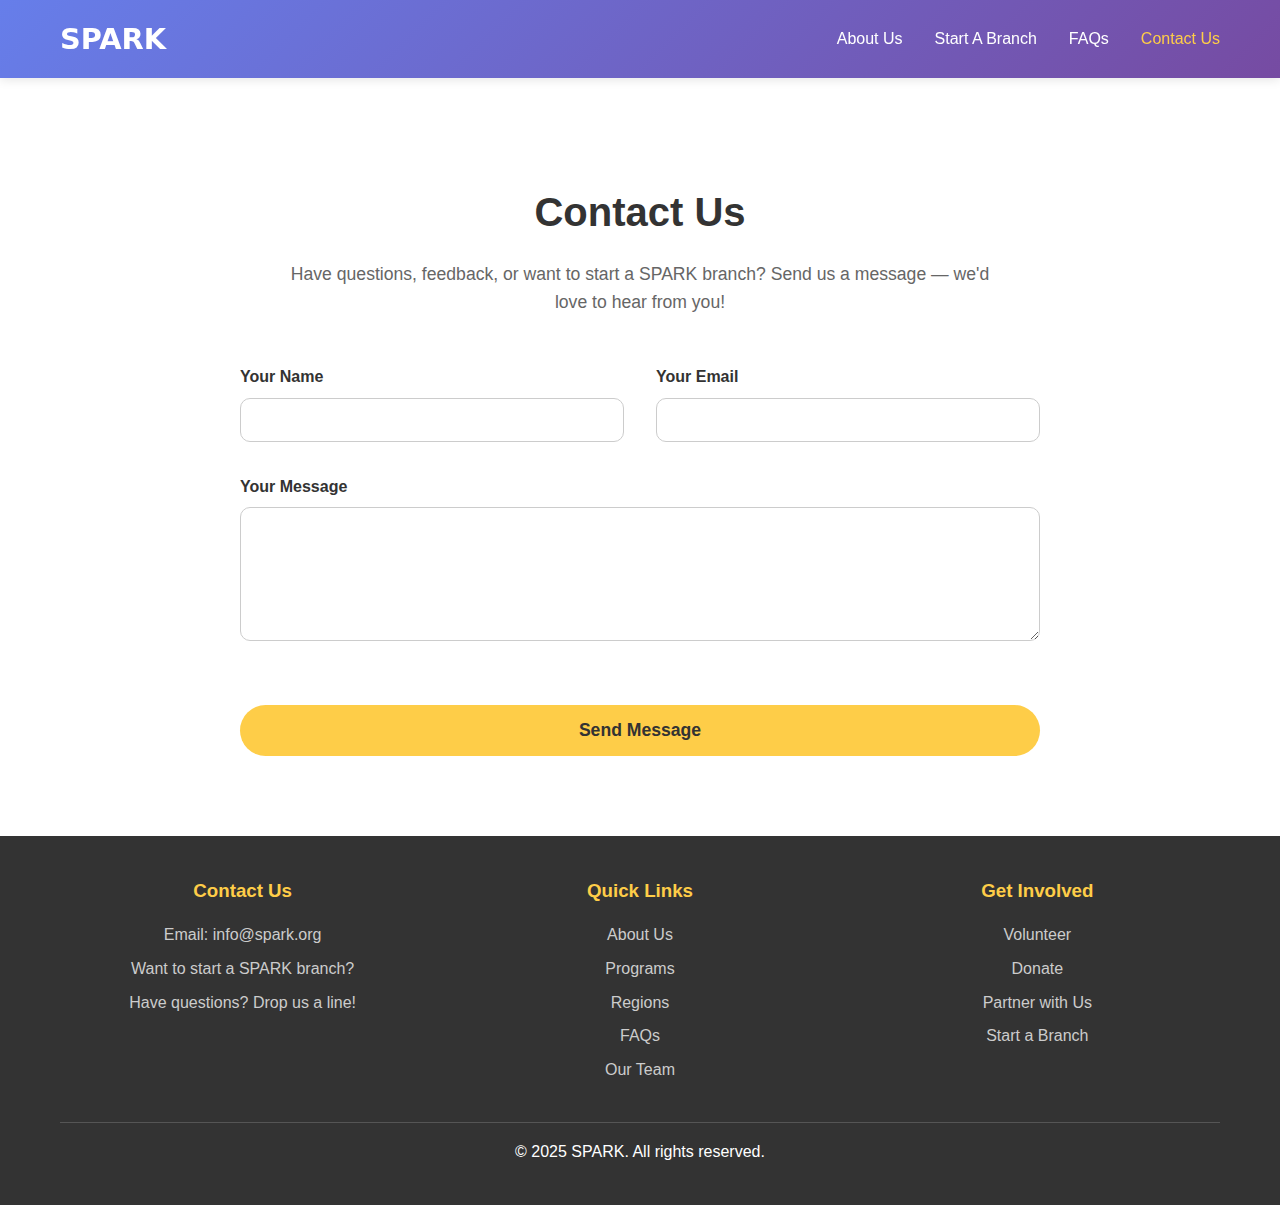
<file: contact_us/index.html>
<!DOCTYPE html>
<html lang="en">
  <head>
    <meta charset="UTF-8" />
    <meta name="viewport" content="width=device-width, initial-scale=1.0"/>
    <title>Contact Us - SPARK</title>
    <link rel="stylesheet" href="../styles.css" />
    <script src="https://www.google.com/recaptcha/api.js" async defer></script>
  </head>
  <body>
    <!-- Header -->
    <header>
      <nav class="container">
        <a href="../home/" class="logo">SPARK</a>
        <ul class="nav-links">
          <li><a href="../about_us/">About Us</a></li>
          <li><a href="../start_a_branch/">Start A Branch</a></li>
          <li><a href="../faqs/">FAQs</a></li>
          <li><a href="#" class="active" >Contact Us</a></li>
        </ul>
      </nav>
    </header>

    <!-- Contact Form Section -->
    <section class="contact-form">
      <div class="container">
        <div class="contact-header">
          <h2>Contact Us</h2>
          <p>
            Have questions, feedback, or want to start a SPARK branch? Send us a message —
            we'd love to hear from you!
          </p>
        </div>
        <form action="https://api.web3forms.com/submit" method="POST" class="form-grid">
          <input type="hidden" name="access_key" value="e6493dee-eef4-4755-80ba-5e6c3d8d2cb7" />
          <input type="hidden" name="redirect" value="../contact_us/thank_you.html" />
          <input type="checkbox" name="botcheck" class="hidden" style="display:none;" />

          <div class="form-group">
            <label for="name">Your Name</label>
            <input type="text" name="name" id="name" required />
          </div>

          <div class="form-group">
            <label for="email">Your Email</label>
            <input type="email" name="email" id="email" required />
          </div>

          <div class="form-group full-width">
            <label for="message">Your Message</label>
            <textarea name="message" id="message" rows="6" required></textarea>
          </div>

          <div class="g-recaptcha full-width" data-sitekey="6LdEnn0rAAAAAAmVJTy_EJiDrHykUIdz-RAqLMfq"></div>

          <button type="submit" class="cta-button full-width">Send Message</button>
        </form>
      </div>
    </section>

    <!-- Footer -->
    <footer>
      <div class="container">
        <div class="footer-content">
          <div class="footer-section">
            <h3>Contact Us</h3>
            <p>Email: info@spark.org</p>
            <p>Want to start a SPARK branch?</p>
            <p>Have questions? Drop us a line!</p>
          </div>
          <div class="footer-section">
            <h3>Quick Links</h3>
            <a href="#">About Us</a>
            <a href="#">Programs</a>
            <a href="#">Regions</a>
            <a href="#">FAQs</a>
            <a href="#">Our Team</a>
          </div>
          <div class="footer-section">
            <h3>Get Involved</h3>
            <a href="#">Volunteer</a>
            <a href="#">Donate</a>
            <a href="#">Partner with Us</a>
            <a href="#">Start a Branch</a>
          </div>
        </div>
        <div class="footer-bottom">
          <p>&copy; 2025 SPARK. All rights reserved.</p>
        </div>
      </div>
    </footer>
    <script src="../script.js"></script>
  </body>
</html>
</file>
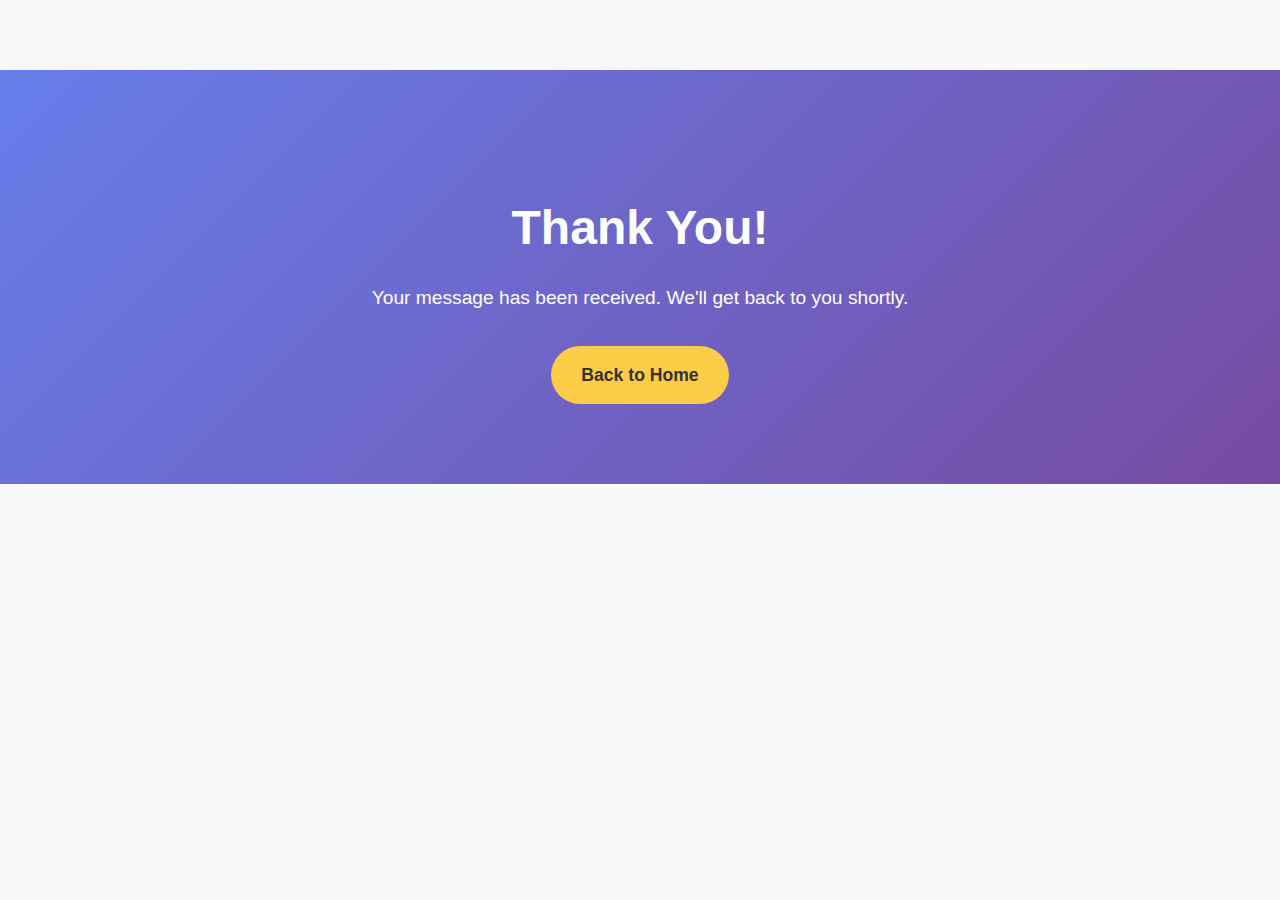
<file: contact_us/thank_you.html>
<!DOCTYPE html>
<html lang="en">
  <head>
    <meta charset="UTF-8" />
    <meta name="viewport" content="width=device-width, initial-scale=1.0" />
    <title>Thank You - SPARK</title>
    <link rel="stylesheet" href="../styles.css" />
  </head>
  <body>
    <section class="hero" style="text-align: center">
      <div class="container">
        <h1>Thank You!</h1>
        <p>Your message has been received. We'll get back to you shortly.</p>
        <a href="../home/" class="cta-button">Back to Home</a>
      </div>
    </section>
  </body>
</html>
</file>
<file: styles.css>
* {
  margin: 0;
  padding: 0;
  box-sizing: border-box;
}

html {
  scroll-behavior: smooth;
}

body {
  font-family: "IBM Plex Sans", sans-serif;
  line-height: 1.6;
  color: #333;
  background-color: #f8f9fa;
}

.container {
  max-width: 1200px;
  margin: 0 auto;
  padding: 0 20px;
}

/* header */
header {
  background: linear-gradient(135deg, #667eea 0%, #764ba2 100%);
  color: white;
  padding: 1rem 0;
  box-shadow: 0 2px 10px rgba(0, 0, 0, 0.1);
  position: fixed;
  width: 100%;
  top: 0;
  z-index: 1000;
}

nav {
  display: flex;
  justify-content: space-between;
  align-items: center;
}

.logo {
  font-family: "Nova Oval", system-ui, sans-serif;
  font-size: 1.8rem;
  font-weight: 600;
  text-decoration: none;
  color: white;
}

.logo img {
  height: 3rem;
  width: auto;
  max-width: 160px;
  vertical-align: middle;
}

.nav-links {
  display: flex;
  list-style: none;
  gap: 2rem;
}

.nav-links a {
  color: white;
  text-decoration: none;
  transition: color 0.3s ease;
  font-weight: 500;
}

.nav-links a:hover {
  color: #fecd48;
}

.nav-links a.active {
  color: #fecd48;
}

/* hero */
.hero {
  background: linear-gradient(135deg, #667eea 0%, #764ba2 100%);
  color: white;
  padding: 120px 0 80px;
  text-align: center;
  margin-top: 70px;
}

.hero h1 {
  font-size: 3rem;
  margin-bottom: 1rem;
  animation: fadeInUp 1s ease-out;
}

.hero p {
  font-size: 1.2rem;
  margin-bottom: 2rem;
  max-width: 600px;
  margin-left: auto;
  margin-right: auto;
  animation: fadeInUp 1s ease-out 0.3s both;
}

.cta-button {
  background: #fecd48;
  color: #333;
  padding: 15px 30px;
  border: none;
  border-radius: 50px;
  font-size: 1.1rem;
  font-weight: bold;
  cursor: pointer;
  text-decoration: none;
  display: inline-block;
  transition: transform 0.3s ease, box-shadow 0.3s ease;
  animation: fadeInUp 1s ease-out 0.6s both;
}

.cta-button:hover {
  transform: translateY(-3px);
  box-shadow: 0 10px 20px rgba(255, 215, 0, 0.3);
}

/* What We Do section */
.what-we-do {
  padding: 80px 0;
  background: white;
}

.what-we-do h2 {
  text-align: center;
  font-size: 2.5rem;
  margin-bottom: 3rem;
  color: #333;
}

.what-we-do-grid {
  display: grid;
  grid-template-columns: repeat(auto-fit, minmax(300px, 1fr));
  gap: 2rem;
}

.what-we-do-card {
  background: linear-gradient(135deg, #667eea 0%, #764ba2 100%);
  color: white;
  padding: 2rem;
  border-radius: 15px;
  text-align: center;
  transition: transform 0.3s ease;
}

.what-we-do-card:hover {
  transform: translateY(-5px);
}

.what-we-do-card h3 {
  font-size: 1.5rem;
  margin-bottom: 1rem;
}

.what-we-do-card p {
  color: rgba(255, 255, 255, 0.9);
  margin-bottom: 0;
}

/* stats */
.stats {
  background: #f8f9fa;
  padding: 80px 0;
  text-align: center;
}

.stats h2 {
  font-size: 2.5rem;
  margin-bottom: 3rem;
  color: #333;
}

.stats-grid {
  display: grid;
  grid-template-columns: repeat(auto-fit, minmax(250px, 1fr));
  gap: 2rem;
}

.stat-card {
  background: white;
  padding: 2rem;
  border-radius: 15px;
  box-shadow: 0 5px 15px rgba(0, 0, 0, 0.1);
  transition: transform 0.3s ease;
}

.stat-card:hover {
  transform: translateY(-5px);
}

.stat-number {
  font-size: 3rem;
  font-weight: bold;
  color: #667eea;
  margin-bottom: 0.5rem;
}

.stat-label {
  font-size: 1.1rem;
  color: #666;
}

/* programs */
.programs {
  padding: 80px 0;
  background: white;
}

.programs h2 {
  text-align: center;
  font-size: 2.5rem;
  margin-bottom: 3rem;
  color: #333;
}

.programs-grid {
  display: grid;
  grid-template-columns: repeat(auto-fit, minmax(300px, 1fr));
  gap: 2rem;
}

.program-card {
  background: linear-gradient(135deg, #667eea 0%, #764ba2 100%);
  color: white;
  padding: 2rem;
  border-radius: 15px;
  text-align: center;
  transition: transform 0.3s ease;
}

.program-card:hover {
  transform: translateY(-5px);
}

.program-card h3 {
  font-size: 1.5rem;
  margin-bottom: 1rem;
}

.program-card p {
  color: rgba(255, 255, 255, 0.9);
  margin-bottom: 1.5rem;
}

.program-button {
  background: #fecd48;
  color: #333;
  padding: 10px 20px;
  border: none;
  border-radius: 25px;
  font-weight: bold;
  cursor: pointer;
  text-decoration: none;
  display: inline-block;
  transition: transform 0.3s ease;
}

.program-button:hover {
  transform: translateY(-2px);
}

/* Why Spark section */
.why-spark {
  background: #f8f9fa;
  padding: 80px 0;
  text-align: center;
}

.why-spark h2 {
  font-size: 2.5rem;
  margin-bottom: 3rem;
  color: #333;
}

.why-spark-grid {
  display: grid;
  grid-template-columns: 2fr 1fr 1fr;
  gap: 2rem;
  align-items: stretch;
}

.why-spark-image {
  grid-column: 1 / 2;
  grid-row: 1 / 3;
  background: white;
  border-radius: 15px;
  box-shadow: 0 5px 15px rgba(0, 0, 0, 0.1);
  display: flex;
  align-items: center;
  justify-content: center;
  overflow: hidden;
}

.why-spark-image img {
  width: 100%;
  height: 100%;
  object-fit: cover;
  min-height: 260px;
  border-radius: 15px;
}

.why-spark-card {
  background: white;
  padding: 2rem;
  border-radius: 15px;
  box-shadow: 0 5px 15px rgba(0, 0, 0, 0.1);
  display: flex;
  flex-direction: column;
  justify-content: center;
  text-align: left;
  transition: transform 0.3s ease;
}

.why-spark-card:hover {
  transform: translateY(-5px);
}

.why-spark-card h3 {
  font-size: 1.5rem;
  margin-bottom: 1rem;
  color: #667eea;
}

.why-spark-card p {
  color: #666;
  font-size: 1.1rem;
}

/* Responsive for Why Spark */
@media (max-width: 900px) {
  .why-spark-grid {
    grid-template-columns: 1fr;
    grid-template-rows: auto;
  }
  .why-spark-image {
    grid-column: 1;
    grid-row: 1;
    margin-bottom: 2rem;
  }
}

.who-we-are {
  padding: 80px 0;
  background: #fff;
}

.who-we-are-title {
  text-align: center;
  font-size: 2.5rem;
  margin-bottom: 2rem;
  color: #333;
}

.who-we-are-content {
  max-width: 800px;
  margin: 0 auto;
  color: #666;
  font-size: 1.15rem;
  line-height: 1.7;
}

.who-we-are-content p {
  margin-bottom: 1.5rem;
}

.who-we-are-content p:last-child {
  margin-bottom: 0;
}

/* Mission Section */
.mission {
  padding: 80px 0;
  background: #f8f9fa;
}

.mission-title {
  text-align: center;
  font-size: 2.5rem;
  margin-bottom: 2rem;
  color: #333;
}

.mission-content-text {
  max-width: 800px;
  margin: 0 auto;
  color: #333;
  font-size: 1.15rem;
  line-height: 1.7;
}

.mission-content-text p {
  margin-bottom: 1.5rem;
}

.mission-content-text p:last-child {
  margin-bottom: 0;
}

/* team */
.team {
  padding: 80px 0;
  background: #fff;
  text-align: center;
}

.team h2 {
  font-size: 2.5rem;
  margin-bottom: 3rem;
  color: #333;
}

.team-grid {
  display: grid;
  grid-template-columns: repeat(auto-fit, minmax(280px, 1fr));
  gap: 2.5rem;
  justify-items: center;
}

.team-card {
  position: relative;
  width: 100%;
  max-width: 340px;
  border-radius: 18px;
  overflow: hidden;
  box-shadow: 0 8px 32px rgba(102, 126, 234, 0.12);
  background: white;
  transition: transform 0.3s;
}

.team-card:hover {
  transform: translateY(-8px) scale(1.03);
}

.team-photo {
  width: 100%;
  height: 340px;
  object-fit: cover;
  display: block;
}

.team-info {
  position: absolute;
  left: 0;
  right: 0;
  bottom: 0;
  background: linear-gradient(
    to top,
    rgba(102, 126, 234, 1),
    rgba(102, 126, 234, 0.6)
  );
  color: #fff;
  padding: 1.3rem 1rem 1rem 1rem;
  text-align: center;
  border-bottom-left-radius: 18px;
  border-bottom-right-radius: 18px;
  box-shadow: 0 -2px 12px rgba(102, 126, 234, 0.08);
}

.team-info h3 {
  margin: 0 0 0.3rem 0;
  font-size: 1.3rem;
  font-weight: bold;
}

.team-info p {
  margin: 0;
  font-size: 1rem;
  opacity: 0.95;
}

/* Responsive for team section */
@media (max-width: 900px) {
  .team-photo {
    height: 260px;
  }
}
@media (max-width: 600px) {
  .team-photo {
    height: 180px;
  }
}

.branch-benefits {
  background: #f8f9fa;
  padding: 80px 0 60px 0;
}

.branch-benefits h2 {
  text-align: center;
  font-size: 2.3rem;
  margin-bottom: 2.5rem;
  color: #333;
}

.benefits-columns {
  display: flex;
  gap: 3rem;
  flex-wrap: wrap;
  justify-content: center;
}

.benefits-column {
  flex: 1 1 320px;
  background: #fff;
  border-radius: 15px;
  box-shadow: 0 5px 15px rgba(102, 126, 234, 0.08);
  padding: 2rem 2rem 1.5rem 2rem;
  margin-bottom: 2rem;
  min-width: 300px;
  max-width: 500px;
}

.benefits-column h3 {
  color: #667eea;
  font-size: 1.4rem;
  margin-bottom: 1.5rem;
  text-align: center;
  font-weight: 700;
}

.benefit-item {
  margin-bottom: 1.5rem;
}

.benefit-title {
  font-size: 1.1rem;
  color: #764ba2;
  margin-bottom: 0.3rem;
  font-weight: 600;
}

.benefit-desc {
  color: #555;
  font-size: 1rem;
  margin: 0;
}

@media (max-width: 900px) {
  .benefits-columns {
    flex-direction: column;
    gap: 2rem;
    align-items: stretch;
  }
  .benefits-column {
    max-width: 100%;
  }
}

/* requirements */
.requirements {
  background: #fff;
  padding: 80px 0;
  text-align: center;
}

.requirements h2 {
  font-size: 2.5rem;
  margin-bottom: 3rem;
  color: #333;
}

.requirements-grid {
  display: grid;
  grid-template-columns: repeat(auto-fit, minmax(250px, 1fr));
  gap: 2rem;
  margin-bottom: 2rem;
}

.requirement-card {
  background: linear-gradient(135deg, #667eea 0%, #764ba2 100%);
  border-radius: 15px;
  box-shadow: 0 5px 15px rgba(102, 126, 234, 0.08);
  padding: 2rem;
  text-align: center;
  transition: transform 0.3s;
}

.requirement-card:hover {
  transform: translateY(-5px);
}

.requirement-title {
  font-size: 1.5rem;
  color: #fff;
  margin-bottom: 1rem;
  font-weight: 700;
}

.requirement-desc {
  font-size: 1.1rem;
  color: #fff;
  margin: 0;
}

/* apply form */
.apply-section {
  padding: 60px 0 80px 0;
  background: #f8f9fa;
}

.apply-section h2 {
  text-align: center;
  font-size: 2.3rem;
  margin-bottom: 2.5rem;
  color: #333;
}

.apply-section .container {
  margin: 0 auto;
}

/* contact-form */
.contact-form {
  background: white;
  padding: 180px 0 80px;
}

.contact-header {
  text-align: center;
  margin-bottom: 3rem;
}

.contact-header h2 {
  font-size: 2.5rem;
  margin-bottom: 1rem;
  color: #333;
}

.contact-header p {
  font-size: 1.1rem;
  color: #666;
  max-width: 700px;
  margin: 0 auto;
}

.form-grid {
  display: grid;
  grid-template-columns: repeat(auto-fit, minmax(280px, 1fr));
  gap: 2rem;
  max-width: 800px;
  margin: 0 auto;
}

.form-group {
  display: flex;
  flex-direction: column;
}

.form-group label {
  font-weight: bold;
  margin-bottom: 8px;
  color: #333;
}

.form-group input,
.form-group textarea {
  padding: 12px;
  border: 1px solid #ccc;
  border-radius: 10px;
  font-size: 1rem;
  font-family: inherit;
  transition: border-color 0.3s ease;
}

.form-group input:focus,
.form-group textarea:focus {
  outline: none;
  border-color: #667eea;
}

.full-width {
  grid-column: span 2;
}

@media (max-width: 600px) {
  .full-width {
    grid-column: span 1;
  }
}

/* toast */
.toast {
  position: fixed;
  bottom: 30px;
  right: 30px;
  background-color: #28a745;
  color: white;
  padding: 16px 24px;
  border-radius: 8px;
  box-shadow: 0 4px 12px rgba(0, 0, 0, 0.2);
  font-weight: 500;
  opacity: 0;
  pointer-events: none;
  transform: translateY(20px);
  transition: opacity 0.4s ease, transform 0.4s ease;
  z-index: 9999;
}

.toast.show {
  opacity: 1;
  transform: translateY(0);
  pointer-events: auto;
}

/* --- General FAQs Section --- */
.general-faqs {
  background: #fff;
  padding: 60px 0;
}

.general-faqs h2 {
  text-align: center;
  font-size: 2rem;
  color: #333;
  margin-bottom: 2.5rem;
  font-weight: 700;
}

.faq-list {
  display: flex;
  flex-direction: column;
  gap: 1.5rem;
  max-width: 800px;
  margin: 0 auto;
}

.faq-list details {
  background: #f8f9fa;
  border: 2px solid #eee;
  border-radius: 12px;
  box-shadow: 0 2px 8px rgba(102, 126, 234, 0.07);
  padding: 1.2rem 1.5rem;
  transition: box-shadow 0.2s;
}

.faq-list details[open] {
  box-shadow: 0 4px 16px rgba(102, 126, 234, 0.13);
}

.faq-list summary {
  font-weight: 600;
  font-size: 1.15rem;
  color: #667eea;
  cursor: pointer;
  outline: none;
  transition: color 0.2s;
  list-style: none;
}

.faq-list summary::-webkit-details-marker {
  display: none;
}

.faq-list details[open] summary {
  color: #764ba2;
}

.faq-list details > div {
  color: #444;
  margin-top: 0.8rem;
  font-size: 1rem;
  line-height: 1.6;
  transition: height 0.3s cubic-bezier(0.4, 0, 0.2, 1);
  overflow: hidden;
}

.faq-list a {
  color: #764ba2;
  text-decoration: underline;
  transition: color 0.2s;
}

.faq-list a:hover {
  color: #fecd48;
}

/* Responsive for FAQ section */
@media (max-width: 600px) {
  .faq-list details {
    padding: 1rem 0.8rem;
  }
  .general-faqs {
    padding: 40px 0;
  }
}

/* footer */
footer {
  background: #333;
  color: white;
  padding: 40px 0;
  text-align: center;
}

.footer-content {
  display: grid;
  grid-template-columns: repeat(auto-fit, minmax(250px, 1fr));
  gap: 2rem;
  margin-bottom: 2rem;
}

.footer-section h3 {
  margin-bottom: 1rem;
  color: #fecd48;
}

.footer-section p,
.footer-section a {
  color: #ccc;
  text-decoration: none;
  margin-bottom: 0.5rem;
  display: block;
}

.footer-section a:hover {
  color: #fecd48;
}

.footer-bottom {
  border-top: 1px solid #555;
  padding-top: 1rem;
  margin-top: 2rem;
}

/* animations */
@keyframes fadeInUp {
  from {
    opacity: 0;
    transform: translateY(30px);
  }
  to {
    opacity: 1;
    transform: translateY(0);
  }
}

/* responsive */
@media (max-width: 768px) {
  .nav-links {
    display: none;
  }

  .hero h1 {
    font-size: 2rem;
  }

  .hero p {
    font-size: 1rem;
  }

  .mission-content {
    grid-template-columns: 1fr;
    gap: 2rem;
  }

  .mission-features {
    grid-template-columns: 1fr;
  }

  .stats-grid {
    grid-template-columns: 1fr;
  }
}
</file>
